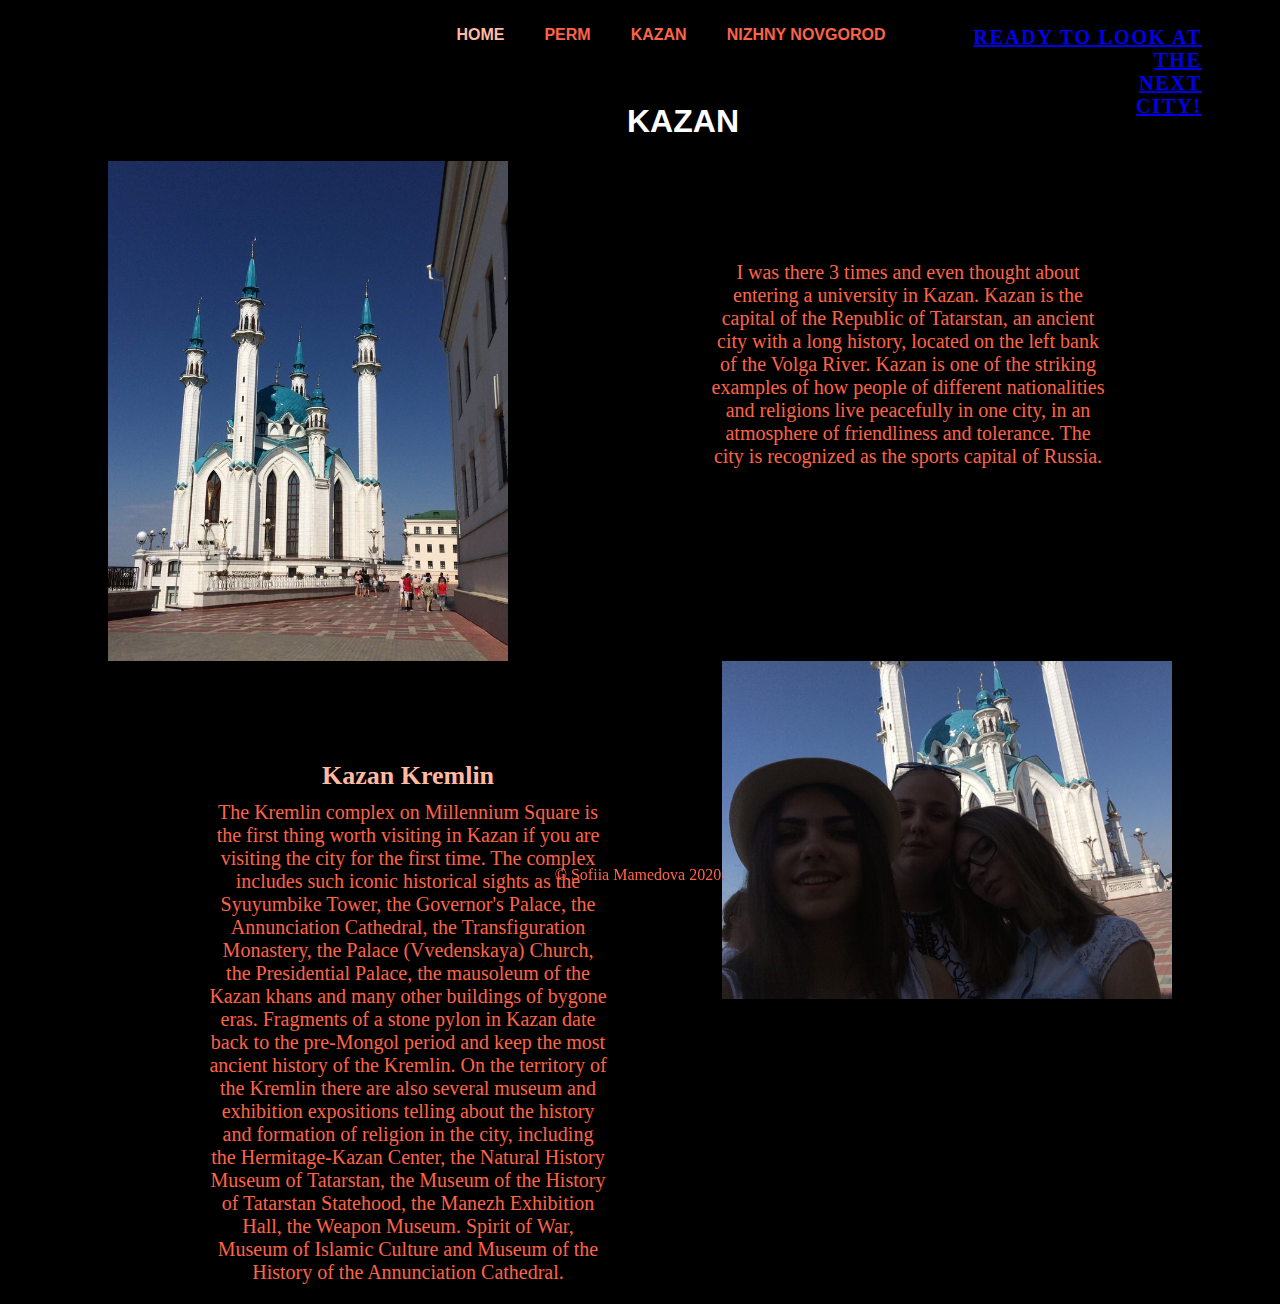
<file: kazan.html>
<!DOCTYPE html>
<html>
	<head>
		<title>My website</title>
		<link rel="stylesheet" href="style.css">
	</head>
	<body>
		<div id="container"> 
				<header>
					<nav>
						<ul>
							<li><a href="index.html" class= "active">Home</a></li>
							<li><a href="perm.html">Perm</a></li>
							<li><a href="kazan.html">Kazan</a></li>
							<li><a href="nizhny.html">Nizhny Novgorod</a></li>
						</ul>
					</nav>
				</header>
			<main>
				<div id="cont1">
					<div id="content"> 
						<div id="col1"> 
								<h1 style="color: white; margin-left: 250px; margin-top: 50px;"> KAZAN </h1>
							<div id="top-prm">
							<img class="kremlin" src= "kazanme.jpg">
								<p id="info1" style="margin-top: 100px; font-size: 20px;">
								I was there 3 times and even thought about entering a university in Kazan.
								Kazan is the capital of the Republic of Tatarstan, an ancient city with a long history, located on the left bank of the Volga River.
								Kazan is one of the striking examples of how people of different nationalities and religions live peacefully in one city, in an atmosphere of friendliness and tolerance.
								The city is recognized as the sports capital of Russia.
								</p>
							</div> 
						</div>
					</div>
						
				</div>
				<div id="call-abt">
					<a href="nizhny.html"> Ready to look at the next city! </a>
				</div>
				<div id="cont2">
							<div id="bottom-prm">
							<img class="lane" src= "kazan2.jpg" style="width:450px;">
								<p id="info2" style="margin-top: 100px; font-size: 20px;">
								<b>Kazan Kremlin</b>
								The Kremlin complex on Millennium Square is the first thing worth visiting in Kazan if you are visiting the city for the first time. The complex includes such iconic historical sights as the Syuyumbike Tower, the Governor's Palace, the Annunciation Cathedral, the Transfiguration Monastery, the Palace (Vvedenskaya) Church, the Presidential Palace, the mausoleum of the Kazan khans and many other buildings of bygone eras. Fragments of a stone pylon in Kazan date back to the pre-Mongol period and keep the most ancient history of the Kremlin.
								On the territory of the Kremlin there are also several museum and exhibition expositions telling about the history and formation of religion in the city, including the Hermitage-Kazan Center, the Natural History Museum of Tatarstan, the Museum of the History of Tatarstan Statehood, the Manezh Exhibition Hall, the Weapon Museum. Spirit of War, Museum of Islamic Culture and Museum of the History of the Annunciation Cathedral.
								</p>
							</div> 
					
				</div>
			</main>
			<footer>
				<p> © Sofiia Mamedova 2020. </p>
			</footer>
		</div>
	</body>
</html>
</file>
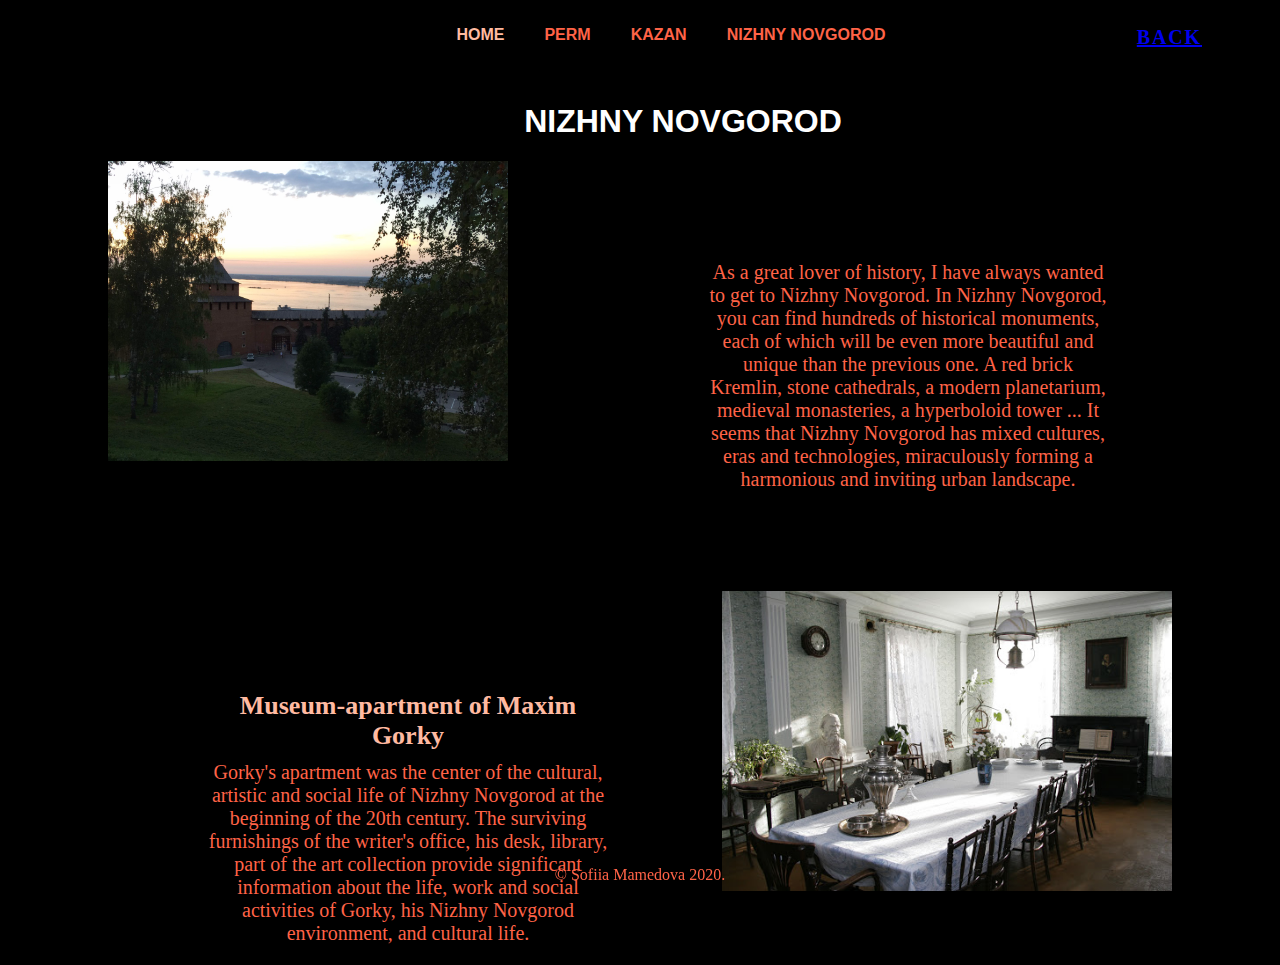
<file: nizhny.html>
<!DOCTYPE html>
<html>
	<head>
		<title>My website</title>
		<link rel="stylesheet" href="style.css">
	</head>
	<body>
		<div id="container"> 
				<header>
					<nav>
						<ul>
							<li><a href="index.html" class= "active">Home</a></li>
							<li><a href="perm.html">Perm</a></li>
							<li><a href="kazan.html">Kazan</a></li>
							<li><a href="nizhny.html">Nizhny Novgorod</a></li>
						</ul>
					</nav>
				</header>
			<main>
				<div id="cont1">
					<div id="content"> 
						<div id="col1"> 
								<h1 style="color: white; margin-left: 250px; margin-top: 50px;"> NIZHNY NOVGOROD </h1>
							<div id="top-prm">
							<img class="novgorod" src= "novgorodmy.jpg">
								<p id="info1" style="margin-top: 100px; font-size: 20px; margin-bottom: 100px;">
								As a great lover of history, I have always wanted to get to Nizhny Novgorod. In Nizhny Novgorod, you can find hundreds of historical monuments, each of which will be even more beautiful and unique than the previous one. A red brick Kremlin, stone cathedrals, a modern planetarium, medieval monasteries, a hyperboloid tower ... It seems that Nizhny Novgorod has mixed cultures, eras and technologies, miraculously forming a harmonious and inviting urban landscape.
								</p>
							</div> 
						</div>
					</div>
						
				</div>
				<div id="call-abt">
					<a href="index.html"> Back </a>
				</div>
				<div id="cont2">
							<div id="bottom-prm">
							<img class="gorky" src= "gorky.jpg" style="width:450px;">
								<p id="info2" style="margin-top: 100px; font-size: 20px;">
								<b>Museum-apartment of Maxim Gorky</b>
								Gorky's apartment was the center of the cultural, artistic and social life of Nizhny Novgorod at the beginning of the 20th century. The surviving furnishings of the writer's office, his desk, library, part of the art collection provide significant information about the life, work and social activities of Gorky, his Nizhny Novgorod environment, and cultural life.
								</p>
							</div> 
					
				</div>
			</main>
			<footer>
				<p> © Sofiia Mamedova 2020. </p>
			</footer>
		</div>
	</body>
</html>
</file>
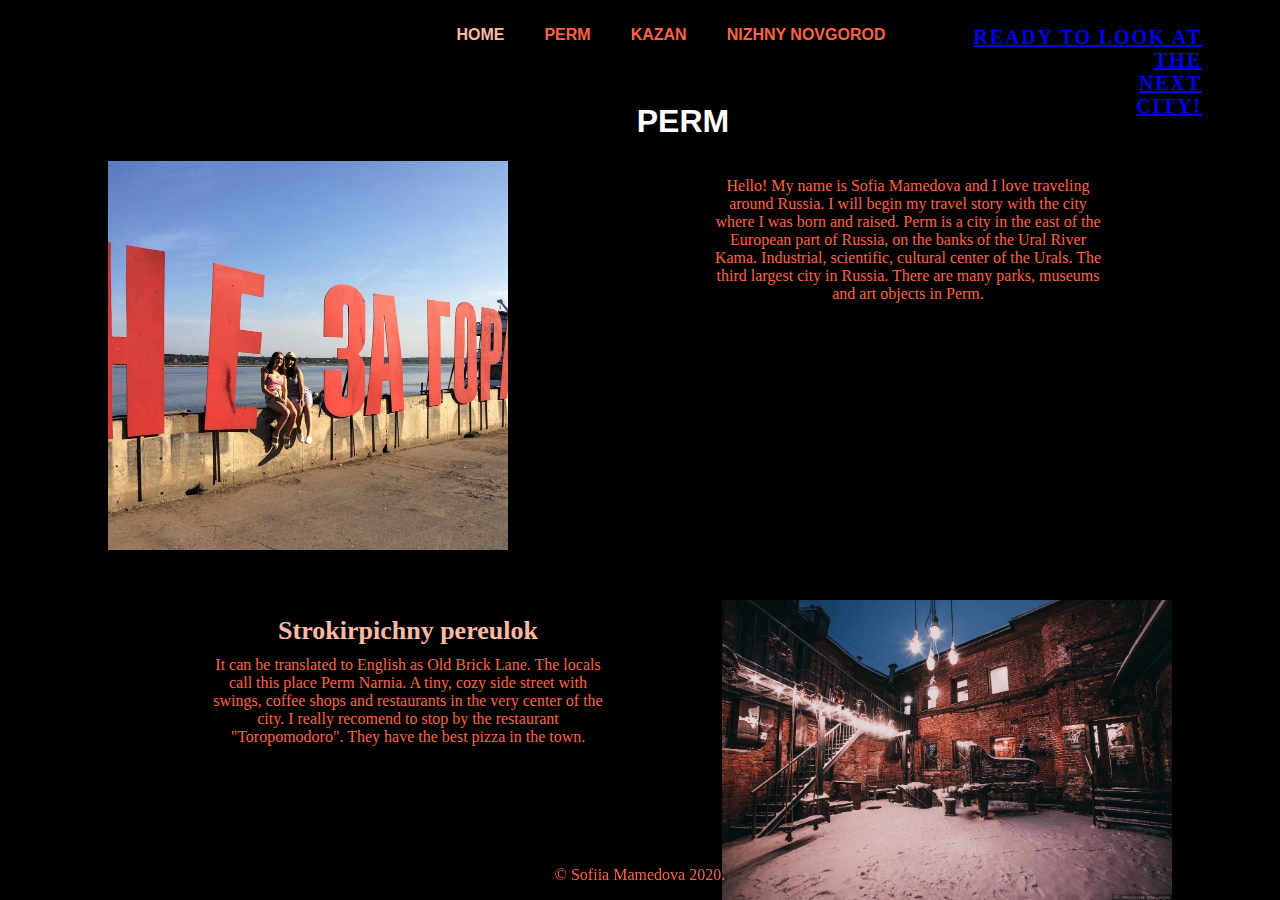
<file: perm.html>
<!DOCTYPE html>
<html>
	<head>
		<title>My website</title>
		<link rel="stylesheet" href="style.css">
	</head>
	<body>
		<div id="container"> 
				<header>
					<nav>
						<ul>
							<li><a href="index.html" class= "active">Home</a></li>
							<li><a href="perm.html">Perm</a></li>
							<li><a href="kazan.html">Kazan</a></li>
							<li><a href="nizhny.html">Nizhny Novgorod</a></li>
						</ul>
					</nav>
				</header>
			<main>
			<div>
				<div id="cont1">
					<div id="content"> 
						<div id="col1"> 
								<h1 style="color: white; margin-left: 250px; margin-top: 50px;"> PERM </h1>
							<div id="top-prm">
							<img class="happiness" src= "permhappiness.jpg" style="margin-bottom: 50px;">
								<p id="info1">
								Hello! My name is Sofia Mamedova and I love traveling around Russia. I will begin my travel story with the city where I was born and raised.
								Perm is a city in the east of the European part of Russia, on the banks of the Ural River Kama. Industrial, scientific, cultural center of the Urals. The third largest city in Russia. There are many parks, museums and art objects in Perm.
								</p>
							</div> 
						</div>
					</div>
						
				</div>
				<div id="call-abt">
					<a href="kazan.html" > Ready to look at the next city! </a>
				</div>
				<div id="cont2">
							<div id="bottom-prm">
							<img class="lane" src= "pereulok.jpg" style="width:450px;">
								<p id="info2">
								<b>Strokirpichny pereulok</b>
								It can be translated to English as Old Brick Lane. The locals call this place Perm Narnia. A tiny, cozy side street with swings, coffee shops and restaurants in the very center of the city. I really recomend to stop by the restaurant "Toropomodoro". They have the best pizza in the town.
								</p>
							</div> 
					
				</div>
				
			</main>
			
			</div>
		</div>
	<footer>
	<div>
		<p> © Sofiia Mamedova 2020. </p>
	</div>
	</footer>
	</body>
</html>
</file>
<file: style.css>
body{
	background-color: black;
}

header{
	height: 10px;
	margin-left: 35%;
}
h1 { 
text-align: center;
font-family:"Gotham A","Gotham B",sans-serif;
margin-top: 30px; 
}

li {
  display: inline;
  float: left;
  font-family:"gotham A","gotham B",sans-serif;
  font-weight: 300;
  line-height: 1.625;
  padding-right: 30px;
}
nav li a {
    padding: 5px;
    text-decoration: none;
    font-size: 16px;
    font-weight: bold;
    text-transform: uppercase;
	display: block;
	border-radius: 8px;
	color:Tomato;
}

ul {
  list-style-type: none;
  padding: 1px;
}

.picture {
	background-image: url("moscoww.jpg");
	background-size: 100%;
	height: 500px;
	width: 1400px;
	font-family: "Fjalla One", sans-serif;
	
}
#call-abt {
	color: tomato;
	text-align: right;
    font-size: 20px;
    font-weight: 700;
    letter-spacing: 1.86px;
    margin-right: 70px;
    margin-bottom: 100px;
    text-transform: uppercase
	
}
b {
	display: block;
	font-size: 26px;
	margin-bottom: 10px;
	color:  #ffbaa1;
}
.happiness {
 float: left;
 width: 400px;
 margin-left: 100px;
}
.lane {
	float: right;
	margin-right: 100px;
}
.gorky {
	float: right;
	margin-right: 100px;
}
.kremlin {
	float: left;
 width: 400px;
 margin-left: 100px;
}
.novgorod {
	float: left;
 width: 400px;
 margin-left: 100px;
}
#info1 {
width:400px; 
float:right; 
margin-left: 200px; 
text-align: center;
}
#info2 {
	width:400px; 
	float:left; 
	margin-left: 200px; 
	text-align: center;
}
#inform1{
	width:400px; 
float:right; 
margin-left: 200px; 
text-align: center;
}
div {
	color: tomato;
	display: block;
}
.perm-pic {
		width: 400px;
		padding-left: 100px;
	}

#top-left-prm {
	display: block;
}
#cont1 {
	display: inline-block;
	float: left;
}
#col1 {
	float: center;
}
#main-top {
	float: center;
	display: block;
	width: 50%;
	text-align: justify;
	height: 150px;
	font-size: 0.6em;
	margin-block-start: 5em;
	margin-block-end: 1em;
	margin-inline-start: 320px;
	margin-inline-end: 200px;
	font-weight: bold;
}

#main-bottom {
	display: inline-block;
    margin-top: 40px;
    margin-bottom: 40px;
    width: 100%;
    text-align: center;
}
#kazan-pic {
	margin-left: 200px
}
#nizhny-pic {
	margin-left: 450px;
}
figcaption {
	display: block;
	font-size: 25px;
	font-weight: bold;
	text-align: center;
}
.wrapper {
	margin-top: 20px;
}
figure{
	margin-block-start: 1em;
    margin-block-end: 5em;
    margin-inline-start: 100px;
    margin-inline-end: 100px;
	display: inline-block;
	}
a:hover {
		color: white;
	}

nav li a.active {
    color: #ffbaa1;
}

footer {
	text-align: center;
	position: fixed;
   left: 0;
   bottom: 0;
   width: 100%;
}
</file>
